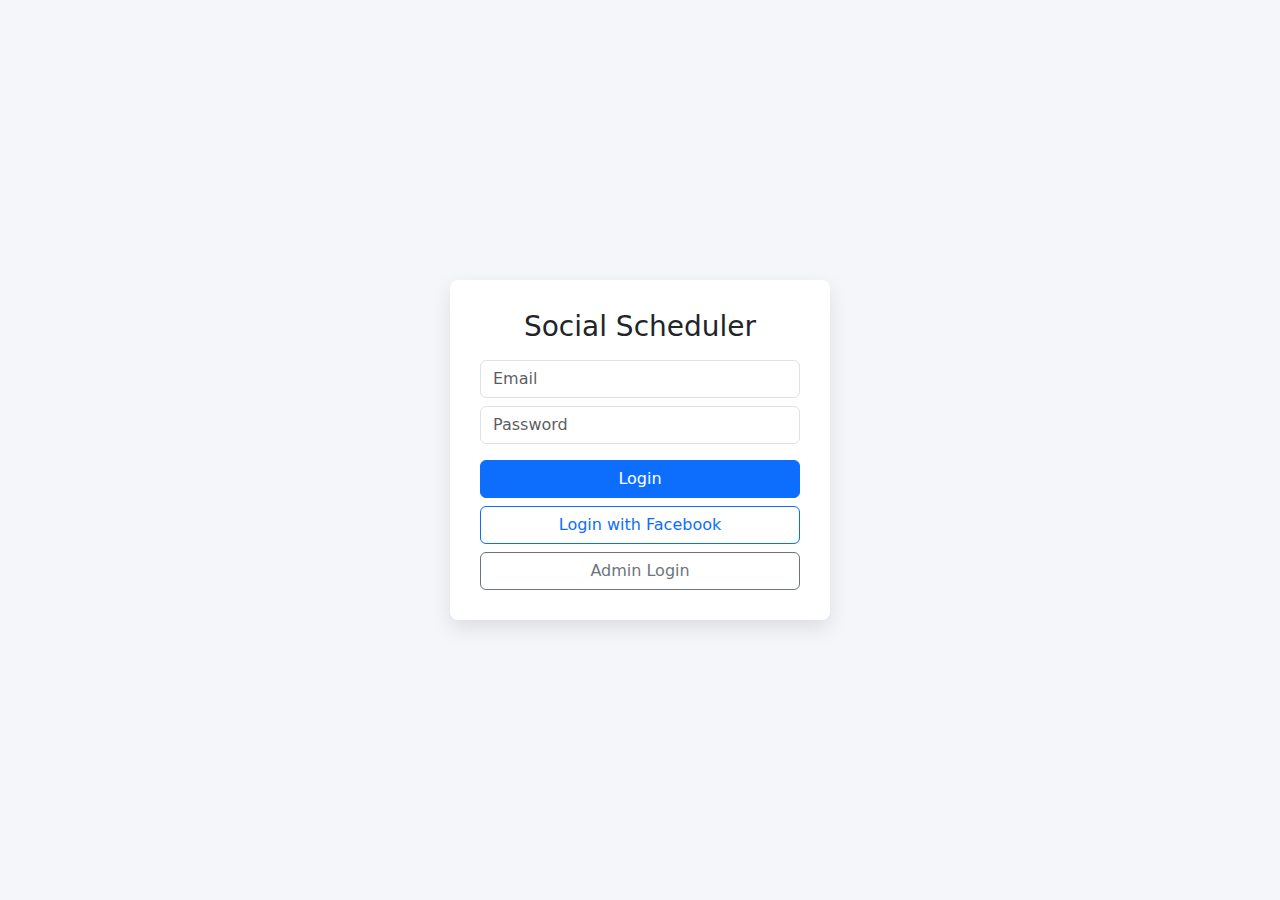
<file: index.html>
<!DOCTYPE html>
<html lang="en">
<head>
  <meta charset="UTF-8">
  <meta name="viewport" content="width=device-width, initial-scale=1.0">
  <title>Login | Social Scheduler</title>

  <link href="https://cdn.jsdelivr.net/npm/bootstrap@5.3.2/dist/css/bootstrap.min.css" rel="stylesheet">

  <!-- INTERNAL CSS : ONLY FOR RESPONSIVENESS -->
  <style>
    body.login-bg {
      min-height: 100vh;
      margin: 0;
      display: flex;
      align-items: center;
      justify-content: center;
      padding: 20px;
      background: #f4f6f9;
    }

    .login-card {
      width: 100%;
      max-width: 380px;
      background: #fff;
      padding: 30px;
      border-radius: 8px;
      box-shadow: 0 8px 20px rgba(0,0,0,0.1);
    }

    @media (max-width: 576px) {
      .login-card {
        padding: 25px 20px;
      }
    }
  </style>
</head>

<body class="login-bg">

<div class="login-card">
  <h3 class="text-center mb-3">Social Scheduler</h3>

  <input type="email" class="form-control mb-2" placeholder="Email">
  <input type="password" class="form-control mb-3" placeholder="Password">

  <button class="btn btn-primary w-100 mb-2" onclick="login()">Login</button>

  <button class="btn btn-outline-primary w-100 mb-2" onclick="login()">
    Login with Facebook
  </button>

  <!-- ✅ ADMIN LOGIN BUTTON (ONLY ADDITION) -->
  <button
    class="btn btn-outline-secondary w-100"
    onclick="window.location.href='./admin/admin-login.html'">
    Admin Login
  </button>
</div>

<script src="js/app.js"></script>
</body>
</html>
</file>
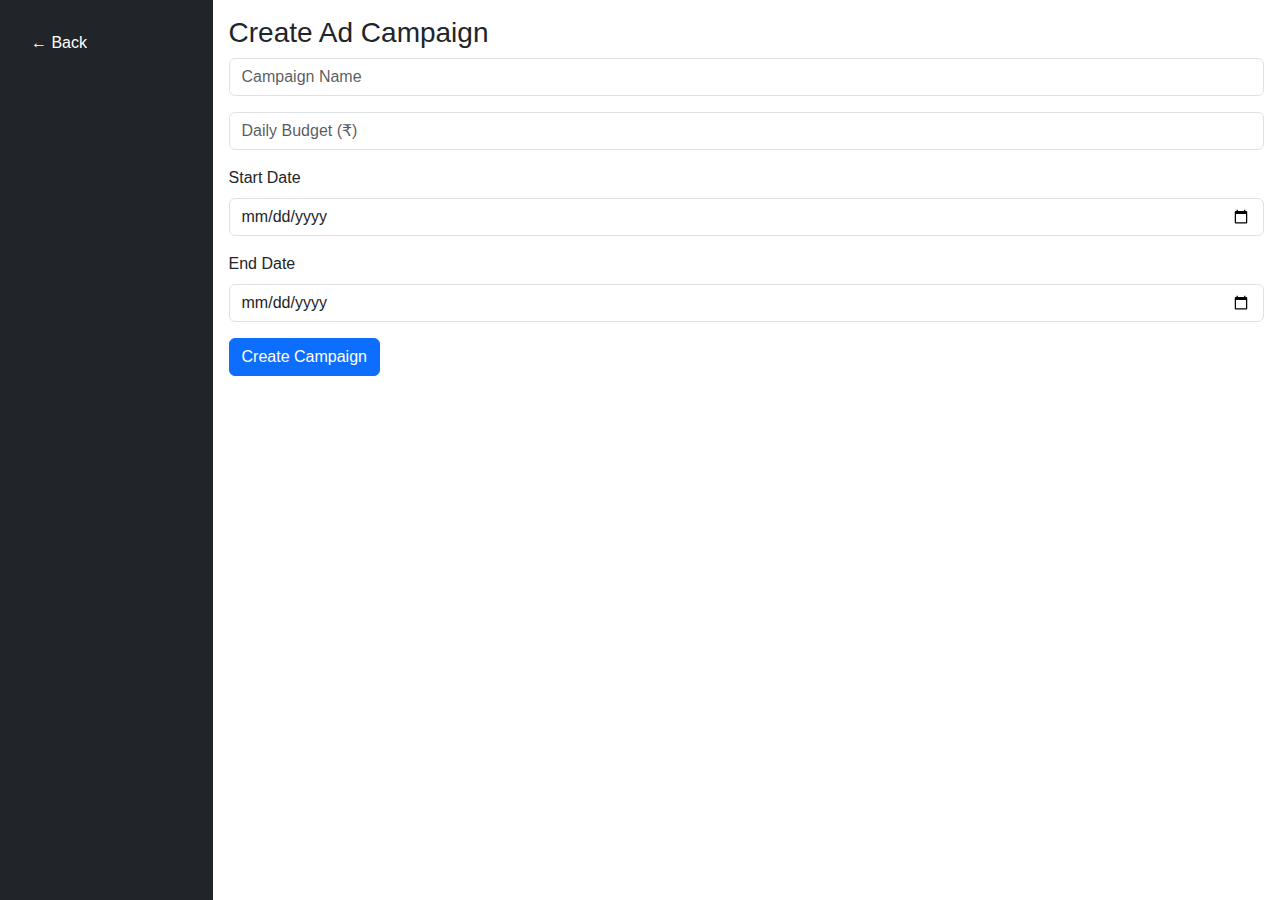
<file: create-ad.html>
<!DOCTYPE html>
<html lang="en">
<head>
  <meta charset="UTF-8">
  <meta name="viewport" content="width=device-width, initial-scale=1">
  <title>Create Ad</title>
  <link href="https://cdn.jsdelivr.net/npm/bootstrap@5.3.2/dist/css/bootstrap.min.css" rel="stylesheet">
  <link rel="stylesheet" href="css/style.css">
</head>
<body>

<div class="d-flex flex-md-row">
  <!-- Sidebar for desktop (hidden on small screens) -->
  <div class="sidebar d-none d-md-block" style="width: 250px; min-height: 100vh;">
    <a href="ads.html" class="d-block p-3 text-decoration-none">← Back</a>
  </div>

  <!-- Offcanvas sidebar for mobile -->
  <div class="offcanvas offcanvas-start" tabindex="-1" id="offcanvasSidebar" aria-labelledby="offcanvasSidebarLabel">
    <div class="offcanvas-header">
      <h5 class="offcanvas-title" id="offcanvasSidebarLabel">Menu</h5>
      <button type="button" class="btn-close" data-bs-dismiss="offcanvas" aria-label="Close"></button>
    </div>
    <div class="offcanvas-body">
      <a href="ads.html" class="d-block p-2 text-decoration-none">← Back</a>
    </div>
  </div>

  <!-- Main content -->
  <div class="content flex-grow-1 p-3">
    <!-- Toggle button for mobile -->
    <button class="btn btn-primary d-md-none mb-3" type="button" data-bs-toggle="offcanvas" data-bs-target="#offcanvasSidebar" aria-controls="offcanvasSidebar">
      ☰ Menu
    </button>
    <h3>Create Ad Campaign</h3>

    <form>
      <div class="mb-3">
        <input type="text" class="form-control" placeholder="Campaign Name" required>
      </div>
      <div class="mb-3">
        <input type="number" class="form-control" placeholder="Daily Budget (₹)" min="0" required>
      </div>
      <div class="mb-3">
        <label for="startDate" class="form-label">Start Date</label>
        <input type="date" id="startDate" class="form-control" required>
      </div>
      <div class="mb-3">
        <label for="endDate" class="form-label">End Date</label>
        <input type="date" id="endDate" class="form-control" required>
      </div>
      <button type="submit" class="btn btn-primary">Create Campaign</button>
    </form>
  </div>
</div>

<script src="https://cdn.jsdelivr.net/npm/bootstrap@5.3.2/dist/js/bootstrap.bundle.min.js"></script>
</body>
</html>
</file>
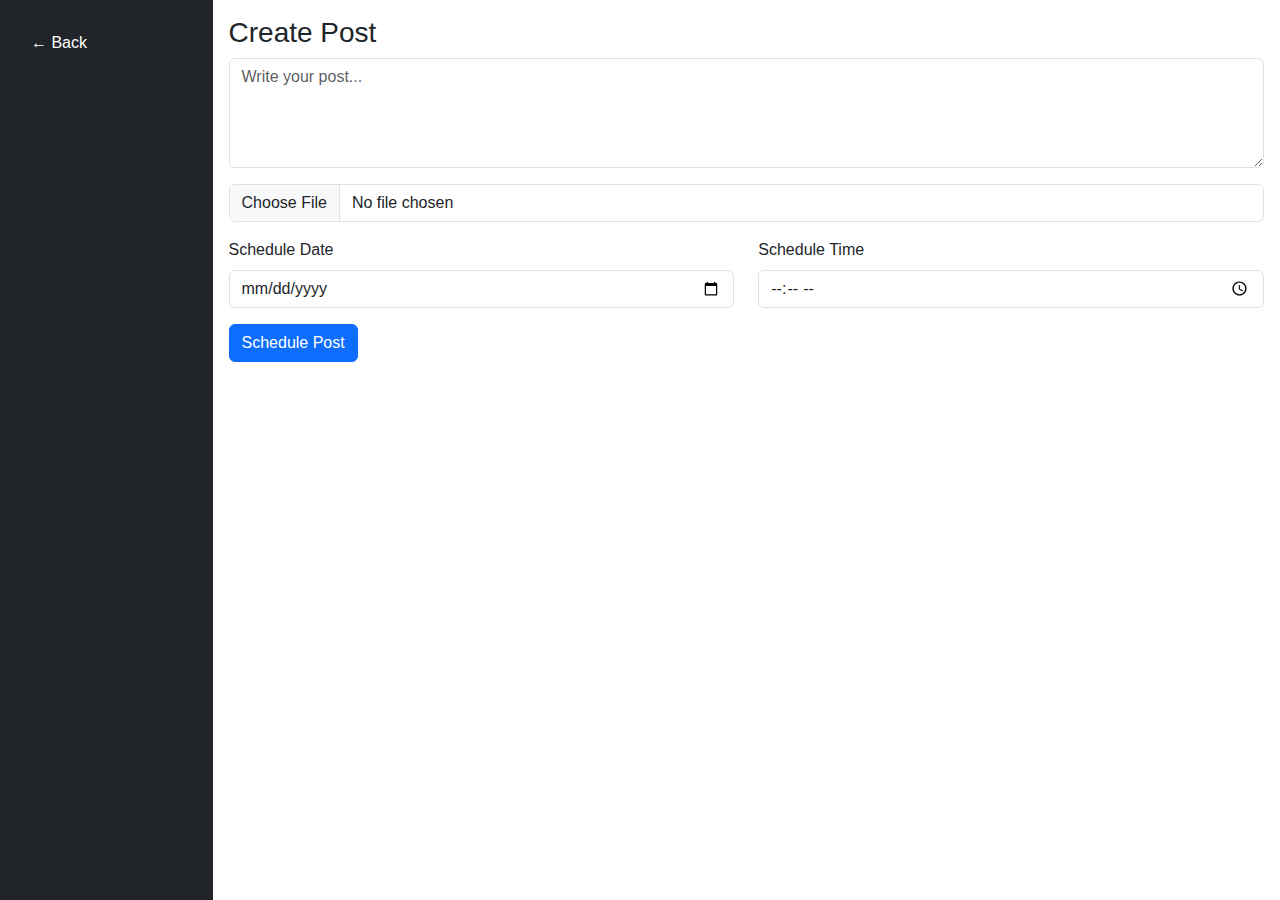
<file: create-post.html>
<!DOCTYPE html>
<html lang="en">
<head>
  <meta charset="UTF-8">
  <meta name="viewport" content="width=device-width, initial-scale=1">
  <title>Create Post</title>
  <link href="https://cdn.jsdelivr.net/npm/bootstrap@5.3.2/dist/css/bootstrap.min.css" rel="stylesheet">
  <link rel="stylesheet" href="css/style.css">
</head>
<body>

<div class="d-flex flex-md-row">
  <!-- Sidebar for desktop (hidden on small screens) -->
  <div class="sidebar d-none d-md-block" style="width: 250px; min-height: 100vh;">
    <a href="posts.html" class="d-block p-3 text-decoration-none">← Back</a>
  </div>

  <!-- Offcanvas sidebar for mobile -->
  <div class="offcanvas offcanvas-start" tabindex="-1" id="offcanvasSidebar" aria-labelledby="offcanvasSidebarLabel">
    <div class="offcanvas-header">
      <h5 class="offcanvas-title" id="offcanvasSidebarLabel">Menu</h5>
      <button type="button" class="btn-close" data-bs-dismiss="offcanvas" aria-label="Close"></button>
    </div>
    <div class="offcanvas-body">
      <a href="posts.html" class="d-block p-2 text-decoration-none">← Back</a>
    </div>
  </div>

  <!-- Main content -->
  <div class="content flex-grow-1 p-3">
    <!-- Toggle button for mobile -->
    <button class="btn btn-primary d-md-none mb-3" type="button" data-bs-toggle="offcanvas" data-bs-target="#offcanvasSidebar" aria-controls="offcanvasSidebar">
      ☰ Menu
    </button>
    <h3>Create Post</h3>

    <form>
      <div class="mb-3">
        <textarea class="form-control" placeholder="Write your post..." rows="4" required></textarea>
      </div>
      <div class="mb-3">
        <input type="file" class="form-control" accept="image/*,video/*">
      </div>
      <div class="row">
        <div class="col-md-6 mb-3">
          <label for="scheduleDate" class="form-label">Schedule Date</label>
          <input type="date" id="scheduleDate" class="form-control" required>
        </div>
        <div class="col-md-6 mb-3">
          <label for="scheduleTime" class="form-label">Schedule Time</label>
          <input type="time" id="scheduleTime" class="form-control" required>
        </div>
      </div>
      <button type="submit" class="btn btn-primary">Schedule Post</button>
    </form>
  </div>
</div>

<script src="https://cdn.jsdelivr.net/npm/bootstrap@5.3.2/dist/js/bootstrap.bundle.min.js"></script>
</body>
</html>
</file>
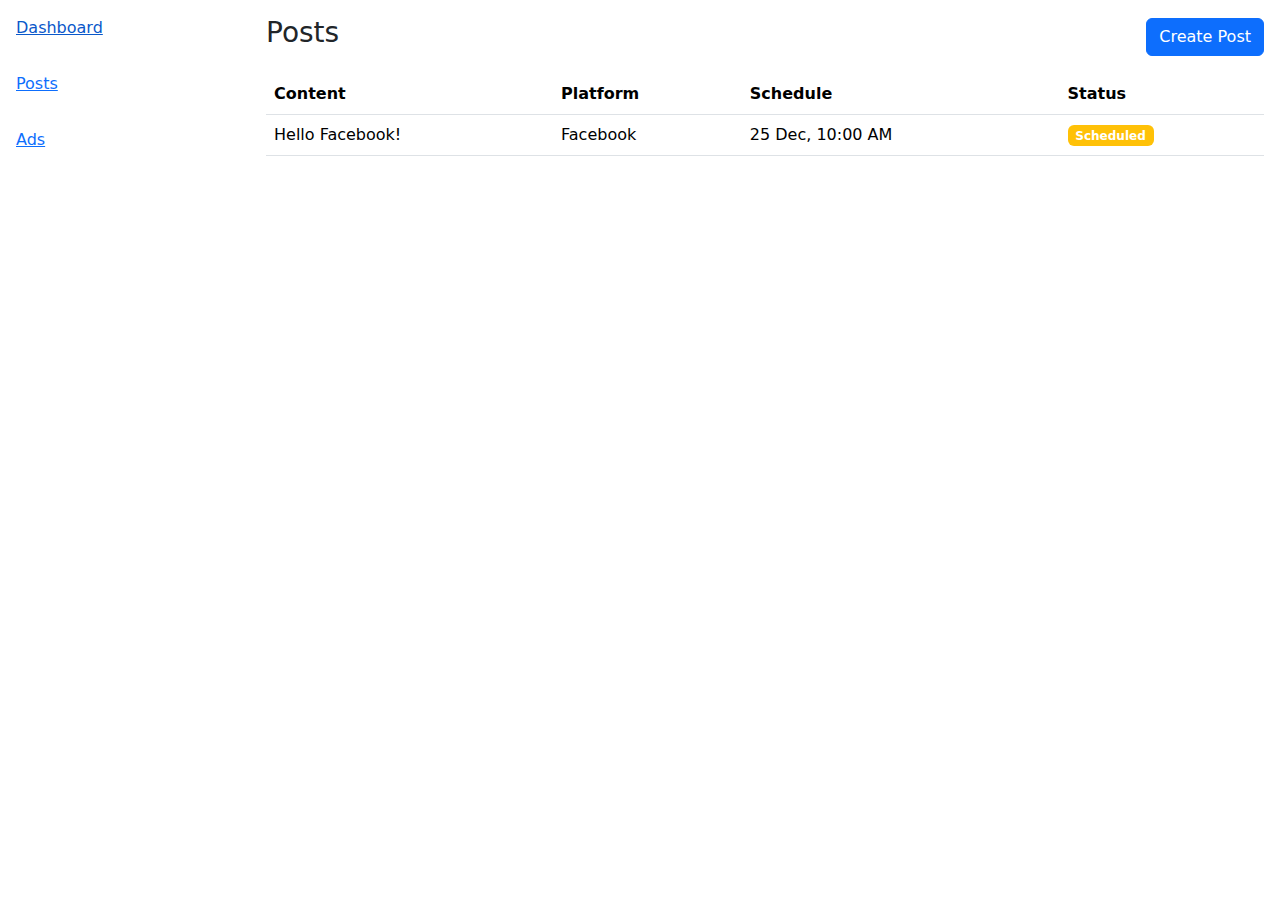
<file: posts.html>
<!DOCTYPE html>
<html lang="en">
<head>
  <meta charset="UTF-8">
  <meta name="viewport" content="width=device-width, initial-scale=1">
  <title>Posts</title>

  <link href="https://cdn.jsdelivr.net/npm/bootstrap@5.3.2/dist/css/bootstrap.min.css" rel="stylesheet">

  <style>
    /* Hide mobile cards on desktop */
    .mobile-cards {
      display: none;
    }

    /* MOBILE VIEW */
    @media (max-width: 767px) {
      /* Hide table on mobile */
      .desktop-table {
        display: none;
      }

      /* Show cards on mobile */
      .mobile-cards {
        display: block;
      }
    }
  </style>
</head>
<body>

<div class="d-flex">
  <!-- Desktop Sidebar -->
  <div class="sidebar d-none d-md-block" style="width:250px; min-height:100vh;">
    <a href="dashboard.html" class="d-block p-3">Dashboard</a>
    <a href="posts.html" class="d-block p-3 active">Posts</a>
    <a href="ads.html" class="d-block p-3">Ads</a>
  </div>

  <!-- Offcanvas Sidebar (Mobile) -->
  <div class="offcanvas offcanvas-start" tabindex="-1" id="offcanvasSidebar">
    <div class="offcanvas-header">
      <h5>Menu</h5>
      <button class="btn-close" data-bs-dismiss="offcanvas"></button>
    </div>
    <div class="offcanvas-body">
      <a href="dashboard.html" class="d-block mb-2">Dashboard</a>
      <a href="posts.html" class="d-block mb-2 active">Posts</a>
      <a href="ads.html" class="d-block mb-2">Ads</a>
    </div>
  </div>

  <!-- Main Content -->
  <div class="flex-grow-1 p-3">

    <!-- Mobile Menu Button -->
    <button class="btn btn-primary d-md-none mb-3"
            data-bs-toggle="offcanvas"
            data-bs-target="#offcanvasSidebar">
      ☰ Menu
    </button>

    <div class="d-flex justify-content-between align-items-center mb-3">
      <h3>Posts</h3>
      <a href="create-post.html" class="btn btn-primary">Create Post</a>
    </div>

    <!-- DESKTOP TABLE -->
    <div class="desktop-table">
      <table class="table">
        <thead>
          <tr>
            <th>Content</th>
            <th>Platform</th>
            <th>Schedule</th>
            <th>Status</th>
          </tr>
        </thead>
        <tbody>
          <tr>
            <td>Hello Facebook!</td>
            <td>Facebook</td>
            <td>25 Dec, 10:00 AM</td>
            <td><span class="badge bg-warning">Scheduled</span></td>
          </tr>
        </tbody>
      </table>
    </div>

    <!-- MOBILE CARDS -->
    <div class="mobile-cards">
      <div class="card mb-3">
        <div class="card-body">
          <p class="mb-1"><strong>Content:</strong> Hello Facebook!</p>
          <p class="mb-1"><strong>Platform:</strong> Facebook</p>
          <p class="mb-1"><strong>Schedule:</strong> 25 Dec, 10:00 AM</p>
          <span class="badge bg-warning">Scheduled</span>
        </div>
      </div>
    </div>

  </div>
</div>

<script src="https://cdn.jsdelivr.net/npm/bootstrap@5.3.2/dist/js/bootstrap.bundle.min.js"></script>
</body>
</html>
</file>
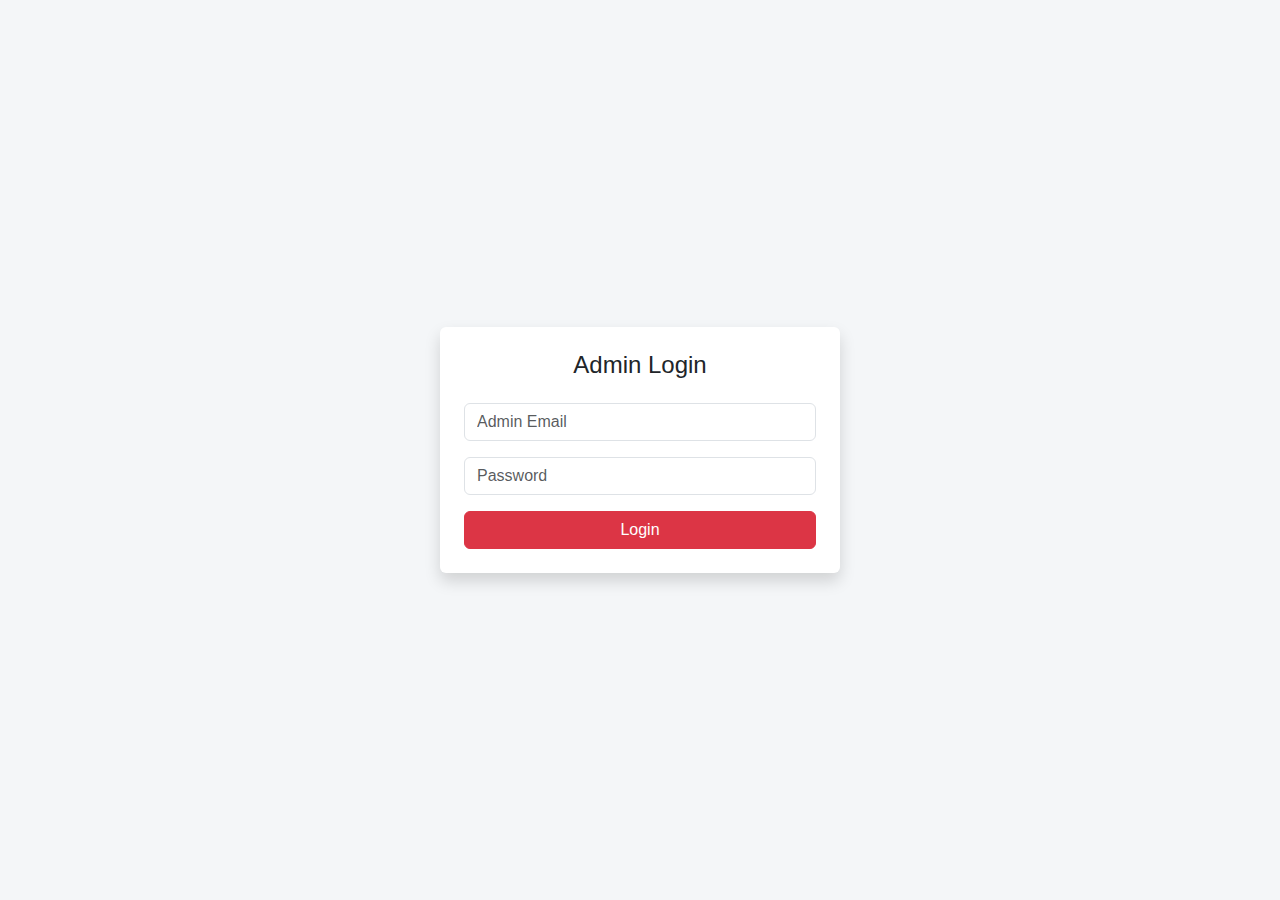
<file: admin/admin-login.html>
<!DOCTYPE html>
<html lang="en">
<head>
  <meta charset="UTF-8">
  <meta name="viewport" content="width=device-width, initial-scale=1">
  <title>Admin Login</title>
  <link href="https://cdn.jsdelivr.net/npm/bootstrap@5.3.2/dist/css/bootstrap.min.css" rel="stylesheet">
  <link rel="stylesheet" href="../css/style.css">
</head>
<body class="login-bg d-flex align-items-center justify-content-center min-vh-100">

<div class="login-card p-4 shadow rounded bg-white" style="max-width: 400px; width: 100%;">
  <h4 class="text-center mb-4">Admin Login</h4>
  <form>
    <div class="mb-3">
      <input type="email" class="form-control" placeholder="Admin Email" required>
    </div>
    <div class="mb-3">
      <input type="password" class="form-control" placeholder="Password" required>
    </div>
    <button type="button" class="btn btn-danger w-100" onclick="adminLogin()">Login</button>
  </form>
</div>

<script src="../js/app.js"></script>
</body>
</html>
</file>
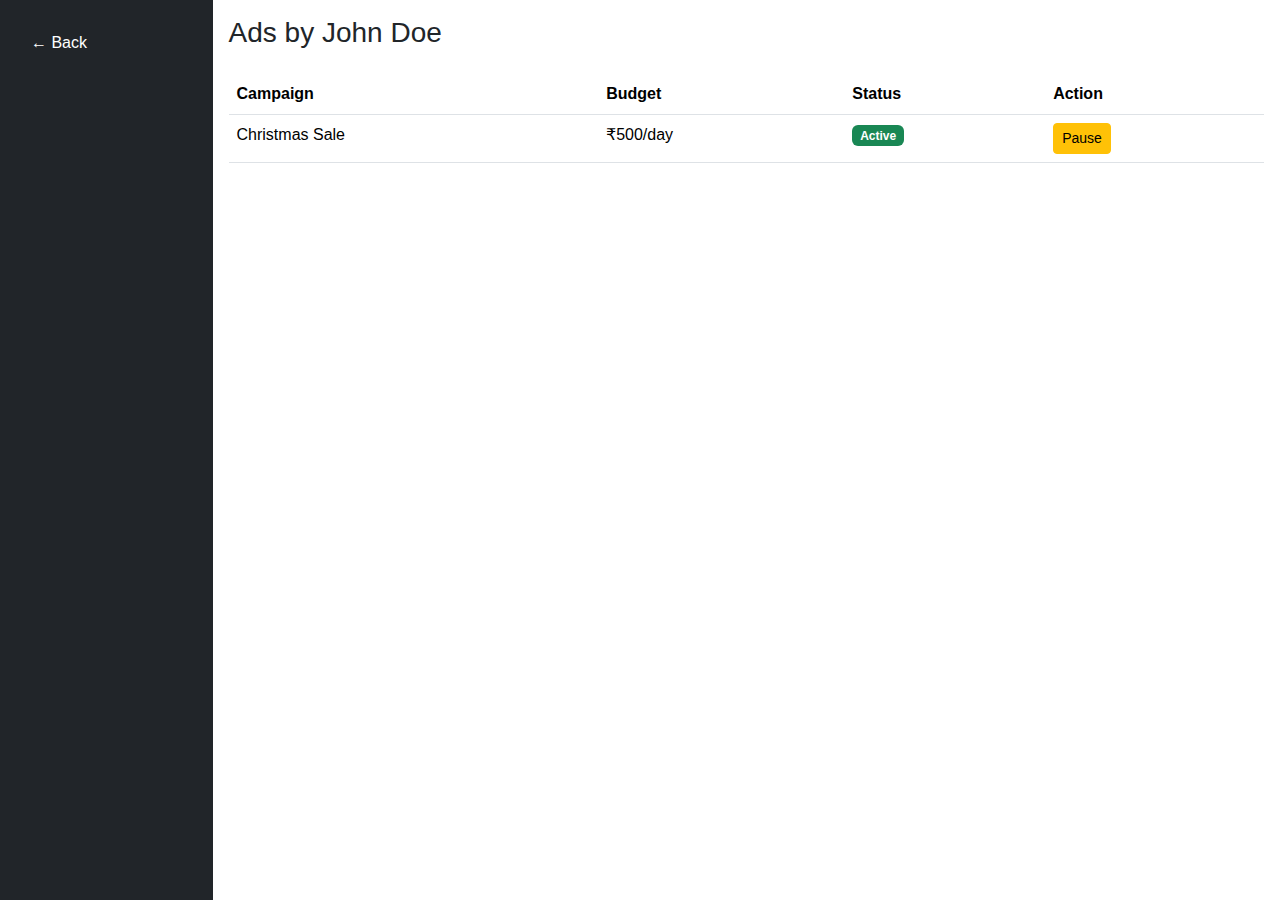
<file: admin/user-ads.html>
<!DOCTYPE html>
<html lang="en">
<head>
  <meta charset="UTF-8">
  <meta name="viewport" content="width=device-width, initial-scale=1">
  <title>User Ads</title>
  <link href="https://cdn.jsdelivr.net/npm/bootstrap@5.3.2/dist/css/bootstrap.min.css" rel="stylesheet">
  <link rel="stylesheet" href="../css/style.css">
</head>
<body>

<div class="d-flex flex-md-row">
  <!-- Sidebar for desktop (hidden on small screens) -->
  <div class="sidebar bg-dark d-none d-md-block" style="width: 250px; min-height: 100vh;">
    <a href="users.html" class="d-block p-3 text-white text-decoration-none">← Back</a>
  </div>

  <!-- Offcanvas sidebar for mobile -->
  <div class="offcanvas offcanvas-start bg-dark" tabindex="-1" id="offcanvasSidebar" aria-labelledby="offcanvasSidebarLabel">
    <div class="offcanvas-header">
      <h5 class="offcanvas-title text-white" id="offcanvasSidebarLabel">Menu</h5>
      <button type="button" class="btn-close btn-close-white" data-bs-dismiss="offcanvas" aria-label="Close"></button>
    </div>
    <div class="offcanvas-body">
      <a href="users.html" class="d-block p-2 text-white text-decoration-none">← Back</a>
    </div>
  </div>

  <!-- Main content -->
  <div class="content flex-grow-1 p-3">
    <!-- Toggle button for mobile -->
    <button class="btn btn-primary d-md-none mb-3" type="button" data-bs-toggle="offcanvas" data-bs-target="#offcanvasSidebar" aria-controls="offcanvasSidebar">
      ☰ Menu
    </button>
    <h3>Ads by John Doe</h3>

    <div class="table-responsive">
      <table class="table mt-3">
        <thead>
          <tr>
            <th>Campaign</th>
            <th>Budget</th>
            <th>Status</th>
            <th>Action</th>
          </tr>
        </thead>
        <tbody>
          <tr>
            <td>Christmas Sale</td>
            <td>₹500/day</td>
            <td><span class="badge bg-success">Active</span></td>
            <td>
              <button class="btn btn-sm btn-warning">Pause</button>
            </td>
          </tr>
        </tbody>
      </table>
    </div>
  </div>
</div>

<script src="https://cdn.jsdelivr.net/npm/bootstrap@5.3.2/dist/js/bootstrap.bundle.min.js"></script>
</body>
</html>
</file>
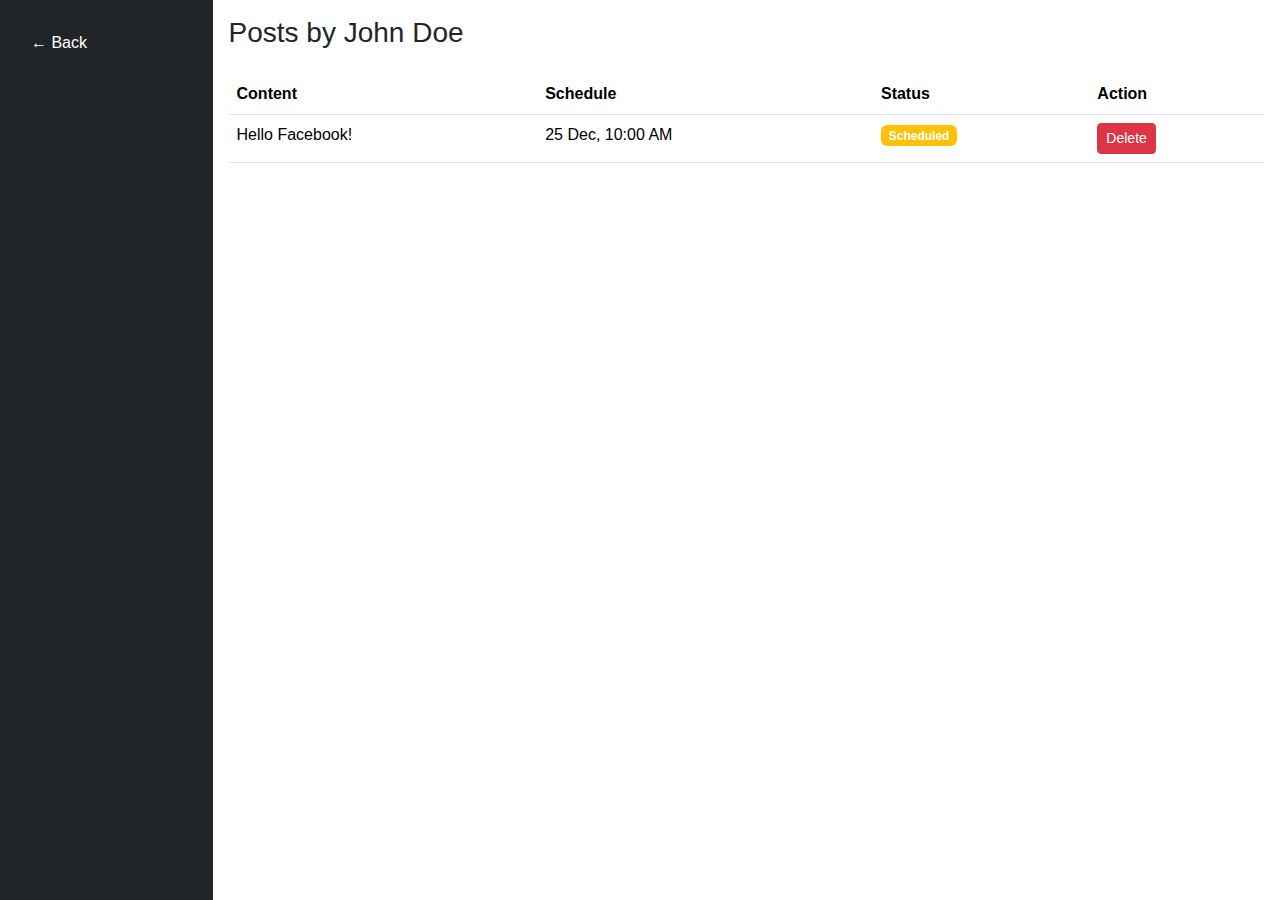
<file: admin/user-posts.html>
<!DOCTYPE html>
<html lang="en">
<head>
  <meta charset="UTF-8">
  <meta name="viewport" content="width=device-width, initial-scale=1">
  <title>User Posts</title>
  <link href="https://cdn.jsdelivr.net/npm/bootstrap@5.3.2/dist/css/bootstrap.min.css" rel="stylesheet">
  <link rel="stylesheet" href="../css/style.css">
</head>
<body>

<div class="d-flex flex-md-row">
  <!-- Sidebar for desktop (hidden on small screens) -->
  <div class="sidebar bg-dark d-none d-md-block" style="width: 250px; min-height: 100vh;">
    <a href="users.html" class="d-block p-3 text-white text-decoration-none">← Back</a>
  </div>

  <!-- Offcanvas sidebar for mobile -->
  <div class="offcanvas offcanvas-start bg-dark" tabindex="-1" id="offcanvasSidebar" aria-labelledby="offcanvasSidebarLabel">
    <div class="offcanvas-header">
      <h5 class="offcanvas-title text-white" id="offcanvasSidebarLabel">Menu</h5>
      <button type="button" class="btn-close btn-close-white" data-bs-dismiss="offcanvas" aria-label="Close"></button>
    </div>
    <div class="offcanvas-body">
      <a href="users.html" class="d-block p-2 text-white text-decoration-none">← Back</a>
    </div>
  </div>

  <!-- Main content -->
  <div class="content flex-grow-1 p-3">
    <!-- Toggle button for mobile -->
    <button class="btn btn-primary d-md-none mb-3" type="button" data-bs-toggle="offcanvas" data-bs-target="#offcanvasSidebar" aria-controls="offcanvasSidebar">
      ☰ Menu
    </button>
    <h3>Posts by John Doe</h3>

    <div class="table-responsive">
      <table class="table mt-3">
        <thead>
          <tr>
            <th>Content</th>
            <th>Schedule</th>
            <th>Status</th>
            <th>Action</th>
          </tr>
        </thead>
        <tbody>
          <tr>
            <td>Hello Facebook!</td>
            <td>25 Dec, 10:00 AM</td>
            <td><span class="badge bg-warning">Scheduled</span></td>
            <td>
              <button class="btn btn-sm btn-danger">Delete</button>
            </td>
          </tr>
        </tbody>
      </table>
    </div>
  </div>
</div>

<script src="https://cdn.jsdelivr.net/npm/bootstrap@5.3.2/dist/js/bootstrap.bundle.min.js"></script>
</body>
</html>
</file>
<file: css/style.css>
body {
  font-family: Arial, sans-serif;
}

.login-bg {
  background: #f4f6f8;
  height: 100vh;
  display: flex;
  align-items: center;
  justify-content: center;
}

.login-card {
  background: white;
  padding: 30px;
  width: 320px;
  border-radius: 8px;
}

.sidebar {
  width: 220px;
  background: #212529;
  min-height: 100vh;
  padding: 15px;
}

.sidebar a {
  display: block;
  color: white;
  text-decoration: none;
  padding: 10px;
}

.sidebar a.active, .sidebar a:hover {
  background: #0d6efd;
  border-radius: 4px;
}

.content {
  padding: 30px;
  width: 100%;
}
</file>
